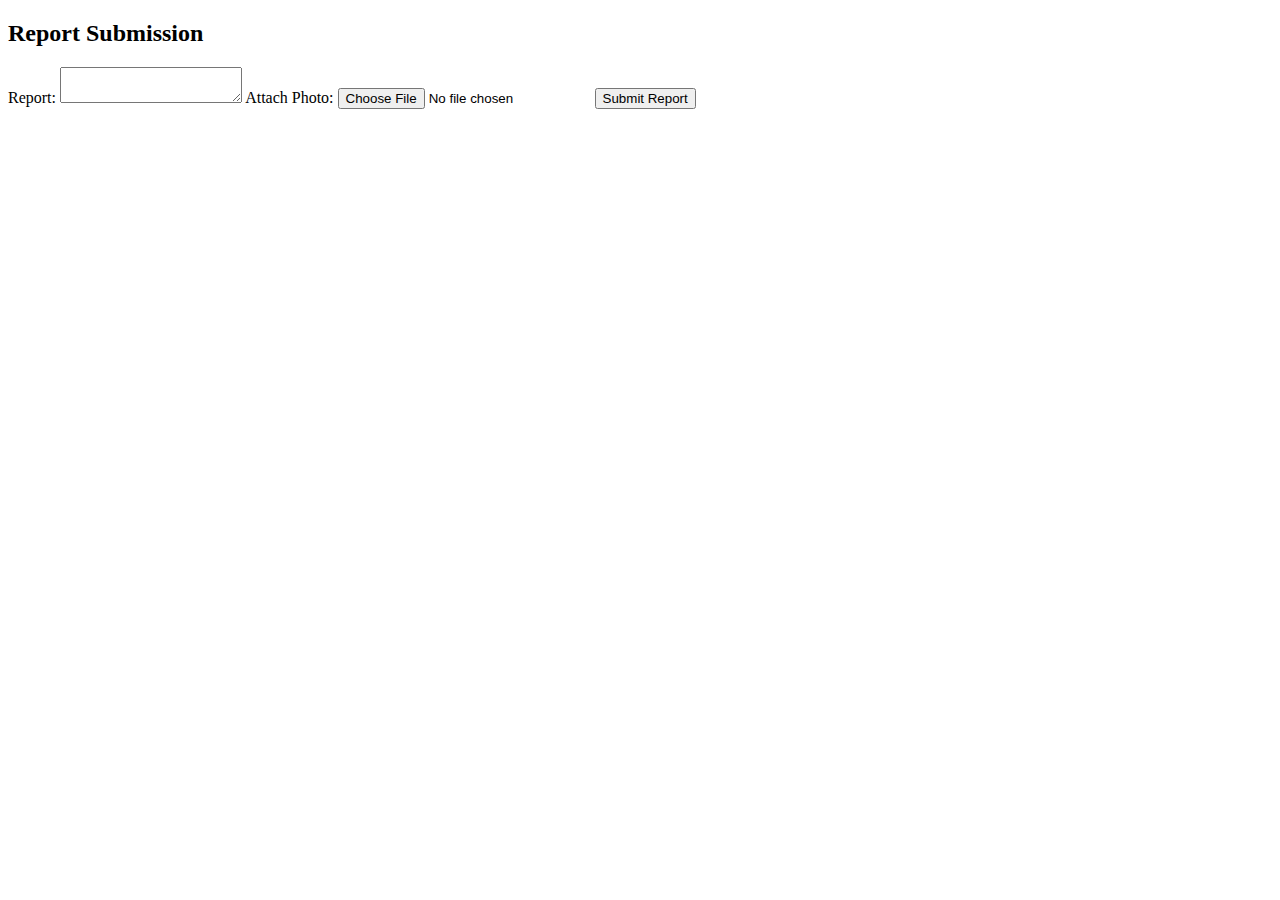
<file: raise report.html>
<!DOCTYPE html>
<html lang="en">
<head>
    <meta charset="UTF-8">
    <meta name="viewport" content="width=device-width, initial-scale=1.0">
    <title>Report Submission</title>
</head>
<body>
    <h2>Report Submission</h2>
    <form action="submit.php" method="post" enctype="multipart/form-data">
        <label for="report">Report:</label>
        <textarea name="report" id="report" required></textarea>
        
        <label for="photo">Attach Photo:</label>
        <input type="file" name="photo" id="photo" accept="image/*" required>

        <input type="submit" value="Submit Report">
    </form>
</body>
</html>
</file>
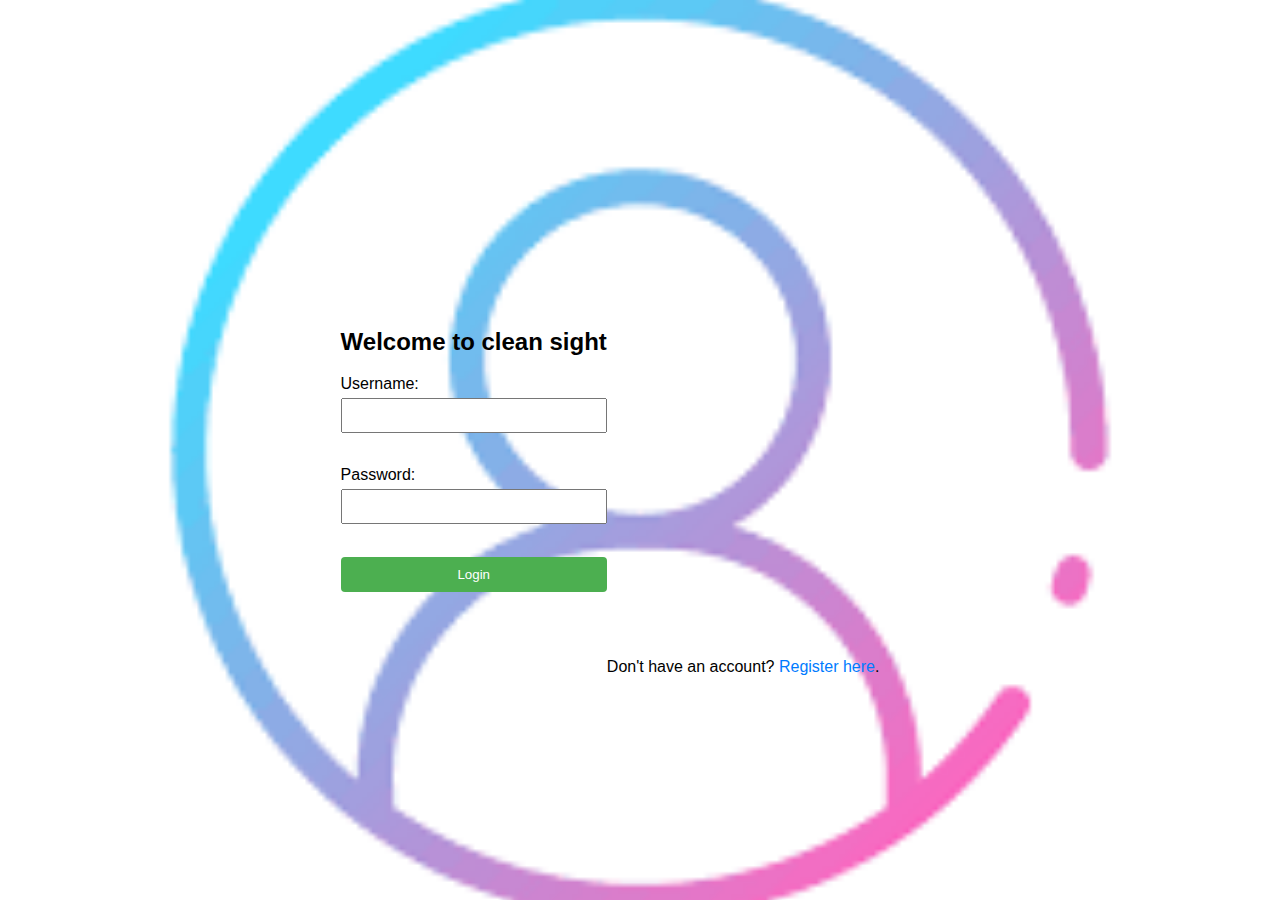
<file: reg.html>
<!DOCTYPE html>
<html lang="en">
<head>
    <meta charset="UTF-8">
    <meta name="viewport" content="width=device-width, initial-scale=1.0">
    <title>Login</title>
    <link rel="stylesheet" href="style2.css">
</head>
<body>
    <div class="container">
        <div class="tabs">

          
        </div>

 
            </form>
        </div>

        <div class="tab-content" id="content-login">
            <form action="#" method="post">
                <h2>Welcome to clean sight</h2>
                <label for="username-login">Username:</label>
                <input type="text" id="username-login" name="username-login" required>
<br>
<br>

                <label for="password-login">Password:</label>
                <input type="password" id="password-login" name="password-login" required>
                <br>
<br>
                <button type="submit">Login</button>
            </form>
        </div>
    </div>
</body>
</html>
<p>Don't have an account? <a href="sihn.html" onclick="loadRegister()">Register here</a>.</p>
</file>
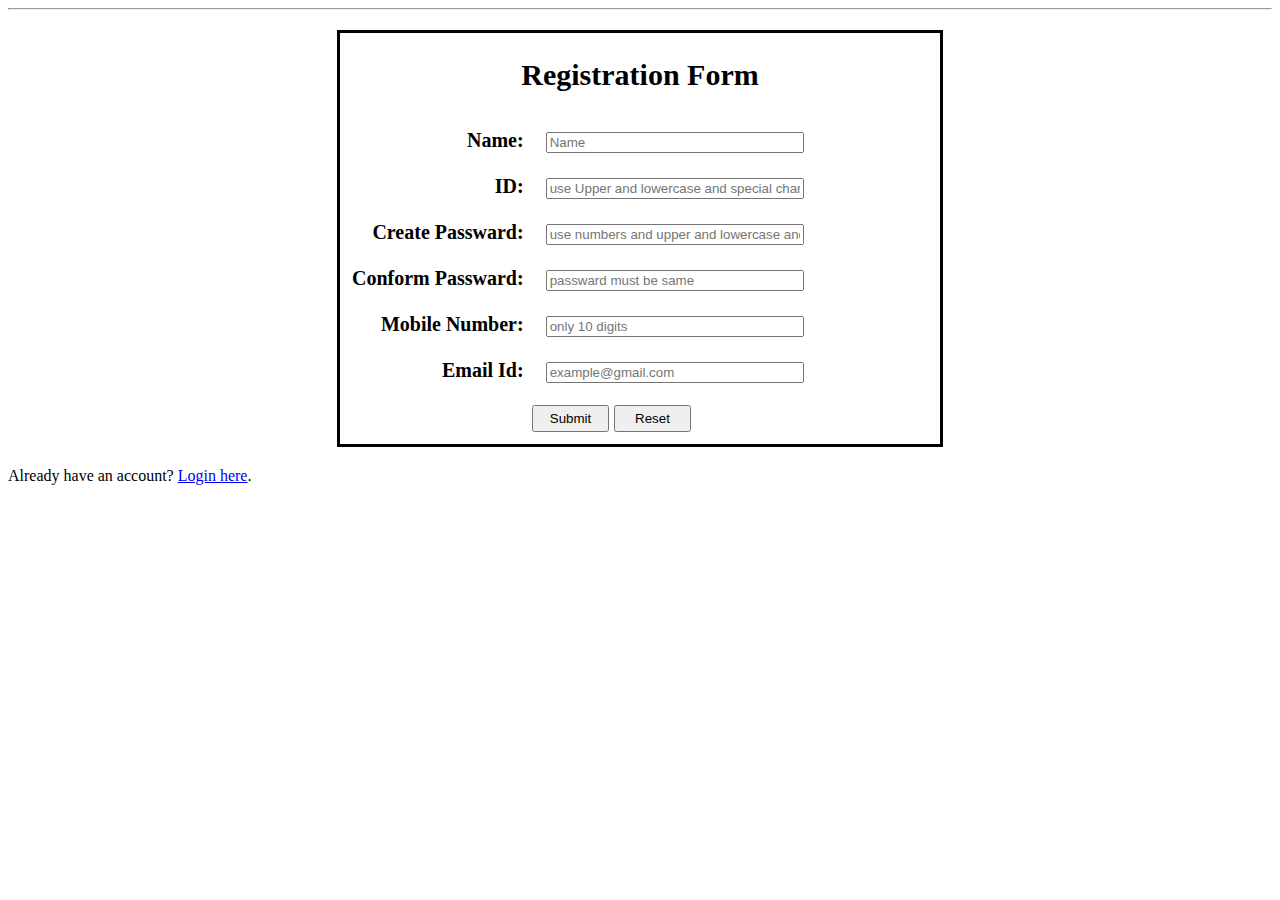
<file: sihn.html>
<!DOCTYPE html>
<html>
<head>
    <title>Reg Form</title>
    <style type="text/css">
        body{
            font-family: Calibri;
        }
        input[type="text"] {
            width: 250px;
        }
        input[type="submit"], input[type="reset"] {
            width: 77px;
            height: 27px;
            position: relative;left: 180px;
        }
        form{
            text-align: center;
            font-family: Calibri;
            font-size: 20px;
            border: 3px solid black;
            width: 600px;
            margin: 20px auto;
        }
        td {
            padding: 10px;
        }
        td:first-child {
            text-align: right;
            font-weight: bold;
        }
        td:last-child {
            text-align: left;
        }
    </style>
    <script>
        function validate() {
            var fname = document.reg_form.fname;
            var lname = document.reg_form.lname;
            var address = document.reg_form.address;
            var gender = document.reg_form.gender;
            var email = document.reg_form.email;
            var mobile = document.reg_form.mobile;
            var course = document.reg_form.course;

            if (fname.value.length <= 0) {
                alert("Name is required");
                fname.focus();
                return false;
            }
            if (lname.value.length <= 0) {
                alert("Last Name is required");
                lname.focus();
                return false;
            }
            if (address.value.length <= 0) {
                alert("Address is required");
                address.focus();
                return false;
            }
            if (gender.value.length <= 0) {
                alert("Gender is required");
                gender.focus();
                return false;
            }
            if (email.value.length <= 0) {
                alert("Email Id is required");
                email.focus();
                return false;
            }
            if (mobile.value.length <= 0) {
                alert("Mobile number is required");
                mobile.focus();
                return false;
            }
            if (course.value == "select course") {
                alert("Course is required");
                course.focus();
                return false;
            }
            return false;
        }
    </script>
</head>
<body>
    
    <hr>
    <form method="" action="" name="reg_form" onsubmit="return validate()">
        <h2>Registration Form</h2>
        <table>
            <tr>
                <td><label>Name: </label></td>
                <td>
                    <input type="text" name="name" placeholder="Name">
                </td>
            </tr>
            <tr>
                <td><label>ID: </label></td>
                <td>
                    <input type="text" name="ID" placeholder="use Upper and lowercase and special char">
                </td>
            </tr>
            <tr>
                <td><label>Create Passward: </label></td>
                <td>
                    <input type="text" name="passward" placeholder="use numbers and upper and lowercase and!@#$%^&*">
                </td>
            </tr>
            <tr>
                <td><label>Conform Passward: </label></td>
                <td>
                    <input type="text" name="passward" placeholder="passward must be same">
                </td>
            </tr>
            <tr>
                <td><label>Mobile Number: </label></td>
                <td>
                    <input type="text" name="Registration-no" placeholder="only 10 digits">
                </td>
            </tr>
            <tr>
                <td><label>Email Id: </label></td>
                <td>
                    <input type="text" name="email" placeholder="example@gmail.com">
                </td>
            </tr>
            <tr>
                <td>
                    <input type="submit" name="submit" value="Submit">
                    <input type="reset" name="reset" value="Reset">
                </td>
            </tr>
        </table>
    </form>
</body>
</html>
<p>Already have an account? <a href="reg.html" onclick="loadLogin()">Login here</a>.</p>
</file>
<file: style2.css>
body {
    background-image: url('login.png'); /* Replace 'your-image-path.jpg' with the actual path to your background image */
    background-size: cover;
    background-position: center;
    font-family: Arial, sans-serif; /* Adjust font if needed */
    margin: 0;
    display: flex;
    justify-content: center;
    align-items: center;
    height: 100vh;
}

.container {
    max-width: 400px;
    padding: 20px;
    box-sizing: border-box;
    text-align: center;
}

.tabs {
    /* Your tabs styles here */
}

.tab-content {
    display: none;
}

#content-login {
    display: block; /* Display the login content initially */
}

/* Add more styling as needed for form elements */
label {
    display: block;
    margin-bottom: 5px;
}

input {
    width: 100%;
    padding: 8px;
    margin-bottom: 15px;
    box-sizing: border-box;
}

button {
    width: 100%;
    padding: 10px;
    background-color: #4CAF50;
    color: white;
    border: none;
    border-radius: 4px;
    cursor: pointer;
}

button:hover {
    background-color: #45a049;
}

/* Additional styles for the registration link */
p {
    text-align: center;
  
    margin-top:450px;
    text-align: left;
    margin-right:100px ;
}

a {
    color: #007BFF;
    text-decoration: none;
}

a:hover {
    text-decoration: underline;
}
</file>
